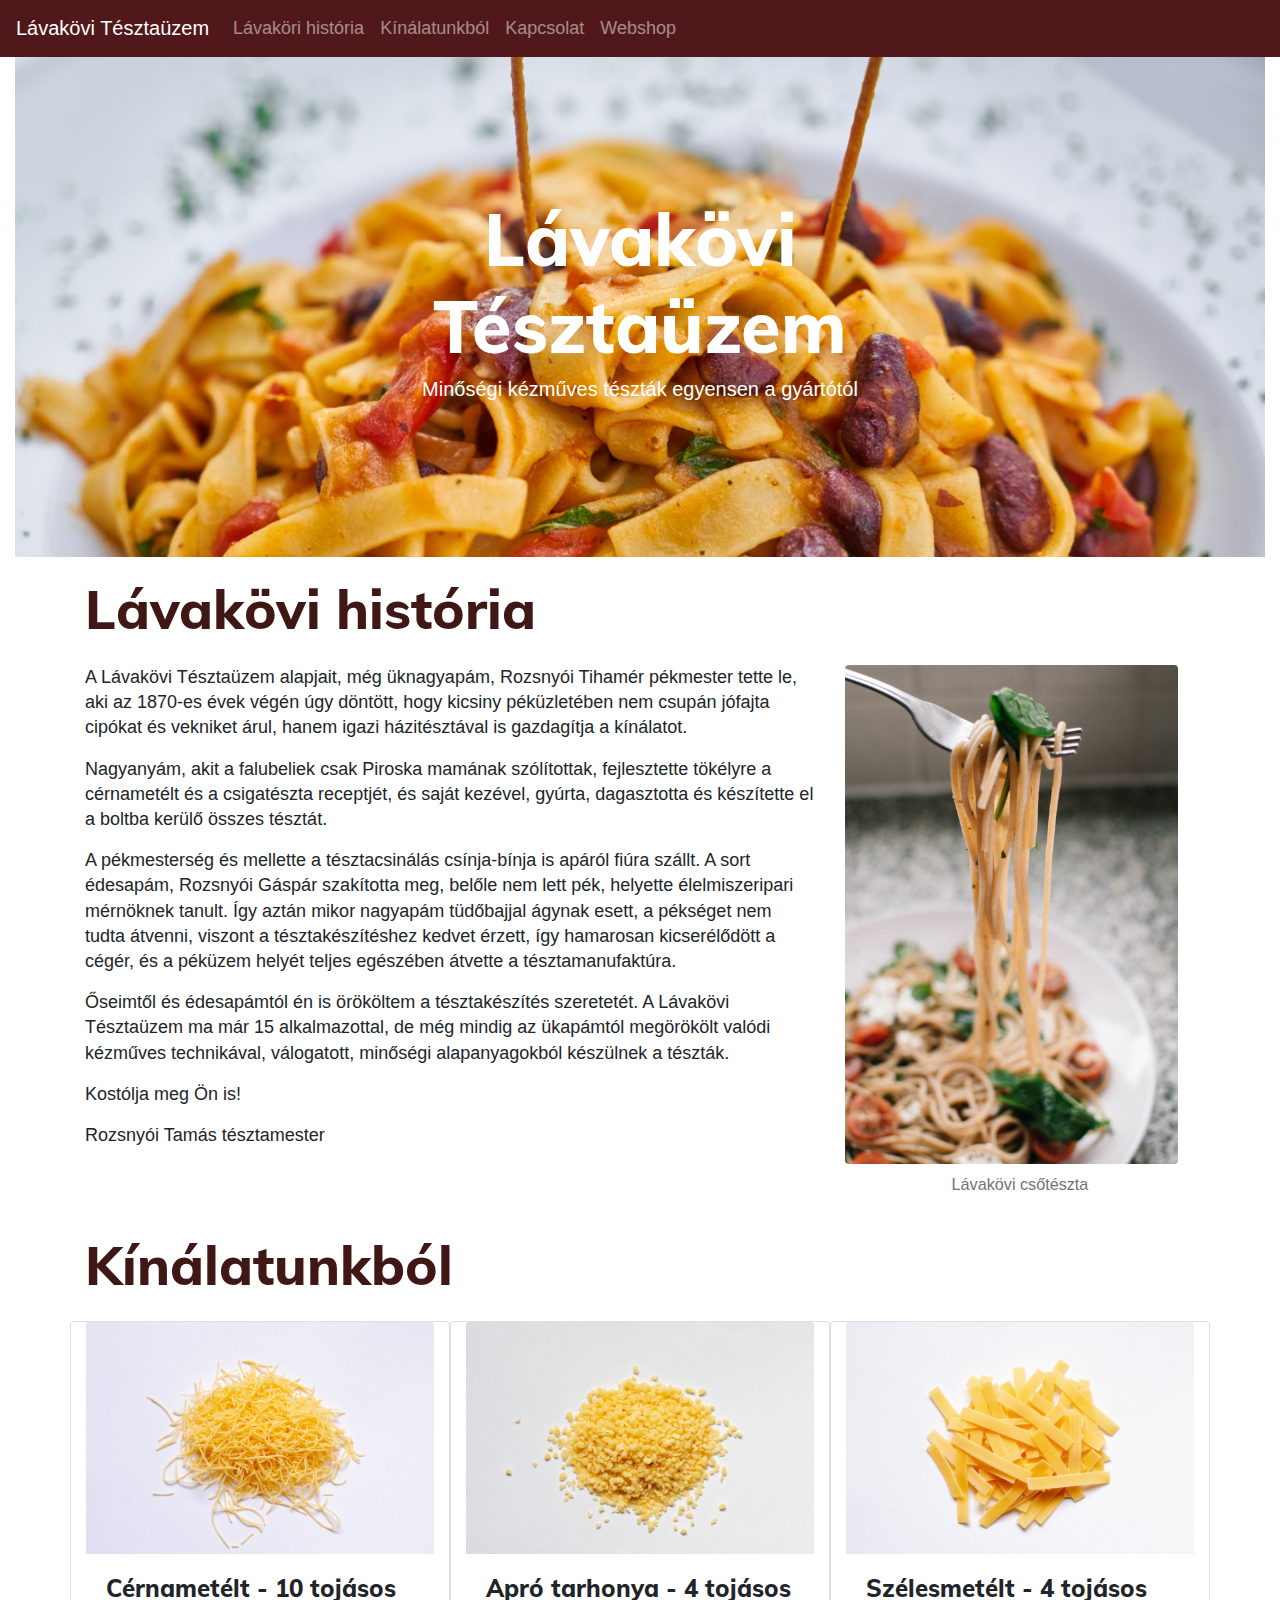
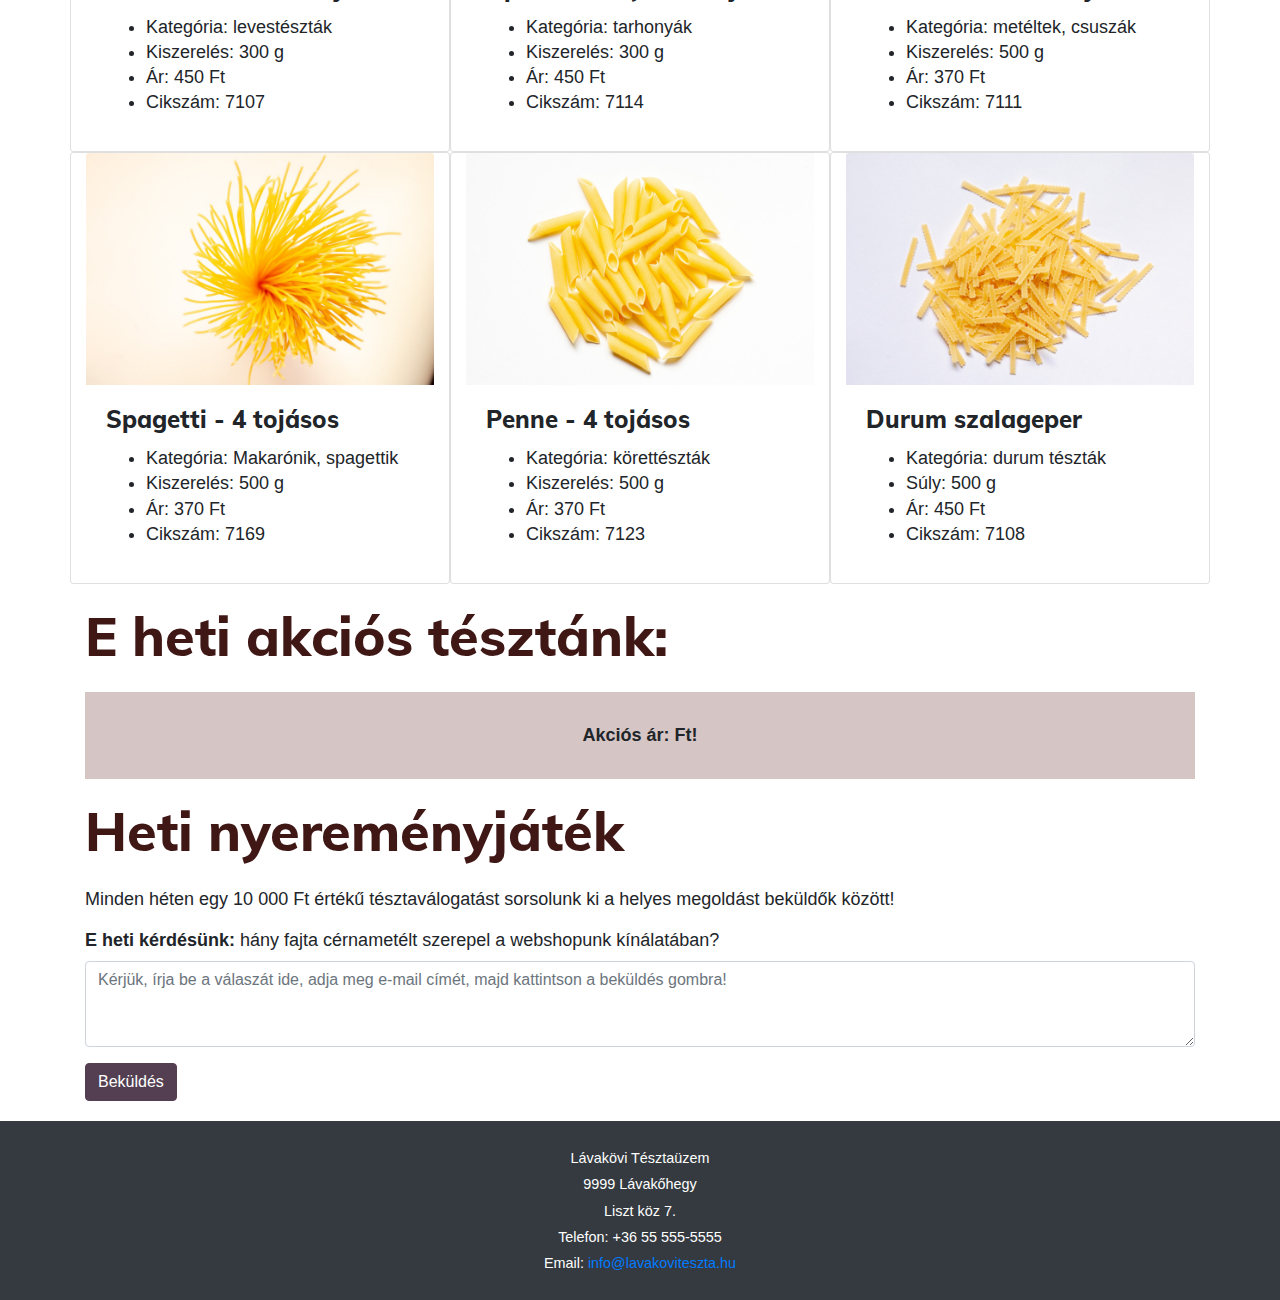
<file: Tesztauzem/index.html>
<!doctype html>
<html lang="hu">

<head>
    <!-- Szükséges meta elemek -->
    <meta charset="utf-8">
    <meta name="viewport" content="width=device-width, initial-scale=1, shrink-to-fit=no">

    <!-- Bootstrap CSS -->
    <link rel="stylesheet" href="assets/bootstrap/css/bootstrap.min.css">

    <!-- Kezdőállapothoz tartozó css -->

    <link rel="stylesheet" href="assets/premade.min.css">

    <link rel="stylesheet" href="tesztauzem.css">
    
    <title>Lávakövi Tésztaüzem</title>
</head>

<body>

    <!-- Navigáció -->
    <nav class="navbar navbar-expand-md navbar-dark fixed-top bg-dark sticky-top">
        <a class="navbar-brand" href="#">Lávakövi Tésztaüzem</a>
        <button class="navbar-toggler" type="button" data-toggle="collapse" data-target="#navbarsExampleDefault"
            aria-controls="navbarsExampleDefault" aria-expanded="false" aria-label="Toggle navigation">
            <span class="navbar-toggler-icon"></span>
        </button>

        <div class="collapse navbar-collapse" id="navbar">
            <ul class="navbar-nav mr-auto">
                <li class="nav-item"><a class="nav-link" href="#lavakovi-historia">Lávaköri história</a></li>
                <li class="nav-item"><a class="nav-link" href="#kinalatunkbol">Kínálatunkból</a></li>
                <li class="nav-item"><a class="nav-link" href="#kapcsolat">Kapcsolat</a></li>
                <li class="nav-item"><a class="nav-link" href="webshop.html" target="blank">Webshop</a></li>
            </ul>
        </div>
    </nav>

    <!-- Fejléc -->
    <section class="fejlec">
        <div class="container-fluid h-100">
            <div class="d-flex h-100 mw-100">
                <div class="w-100 fejlec-kep">
                    <div class="fejlec-szoveg">
                        <h1 class="display-3">Lávakövi Tésztaüzem</h1>
                        <p class="lead">Minőségi kézműves tészták egyensen a gyártótól</p>
                    </div>
                </div>
            </div>
        </div>
    </section>


    <!-- Lávakövi história -->
    <section>
        <div class="container">
            <a class="anchor" id="lavakovi-historia"></a>
            <h2 class="display-4">Lávakövi história</h2>
            <div class="row">
                <div class="col-md-8">
                    <p> A Lávakövi Tésztaüzem alapjait, még üknagyapám, Rozsnyói Tihamér pékmester tette le, aki az
                        1870-es évek végén úgy döntött, hogy kicsiny péküzletében nem csupán jófajta cipókat és
                        vekniket árul, hanem igazi házitésztával is gazdagítja a kínálatot.</p>
                    <p> Nagyanyám, akit a falubeliek csak Piroska mamának szólítottak, fejlesztette tökélyre a
                        cérnametélt és a csigatészta receptjét, és saját kezével, gyúrta, dagasztotta és készítette el a
                        boltba kerülő összes tésztát.</p>
                    <p>A pékmesterség és mellette a tésztacsinálás csínja-bínja is apáról fiúra szállt. A sort édesapám,
                        Rozsnyói Gáspár szakította meg, belőle nem lett pék, helyette élelmiszeripari mérnöknek tanult.
                        Így aztán mikor nagyapám tüdőbajjal ágynak esett, a pékséget nem tudta átvenni, viszont a
                        tésztakészítéshez kedvet érzett, így hamarosan kicserélődött a cégér, és a péküzem helyét teljes
                        egészében átvette a tésztamanufaktúra.</p>
                    <p>Őseimtől és édesapámtól én is örököltem a tésztakészítés szeretetét. A Lávakövi Tésztaüzem ma már
                        15 alkalmazottal, de még mindig az ükapámtól megörökölt valódi kézműves technikával, válogatott,
                        minőségi alapanyagokból készülnek a tészták.</p>
                    <p>Kostólja meg Ön is!</p>
                    <p class="alairas">Rozsnyói Tamás tésztamester</p>
                </div>
                <div class="col-md-4">
                    <figure class="figure">
                        <img id="tesztauzem-kep" class="figure-img rounded" src="kepek/lavakovi-csoteszta.jpg" alt="Lávakövi csőtészta">
                        <figcaption class="figure-caption text-center">Lávakövi csőtészta</figcaption>

                    </figure>
                </div>
            </div>
        </div>
    </section>

    <!-- Kínálatunkból -->
    <section>
        <div class="container">
            <a class="anchor" id="kinalatunkbol"></a>
            <h2 class="display-4">Kínálatunkból</h2>
            <!-- Tészta kártyák -->
        <div class="row">
            <div class="card col-12 col-sm-12 col-md-4 col-lg-4 col-xl-4">
                <img class="card-img-top" src="kepek/teszta/7107.jpg" alt="cérnametélt">
                <div class="card-body">
                    <h4 class="card-title">
                        Cérnametélt - 10 tojásos
                    </h4>
                    <ul>
                        <li>Kategória: levestészták</li>
                        <li>Kiszerelés: 300 g</li>
                        <li>Ár: 450 Ft</li>
                        <li>Cikszám: 7107</li>
                    </ul>

                </div>
            </div>
            <div class="card col-12 col-sm-12 col-md-4 col-lg-4 col-xl-4">
                <img class="card-img-top" src="kepek/teszta/7114.jpg" alt="apró tarhonya">
                <div class="card-body">
                    <h4 class="card-title">
                        Apró tarhonya - 4 tojásos
                    </h4>
                    <ul>
                        <li>Kategória: tarhonyák</li>
                        <li>Kiszerelés: 300 g</li>
                        <li>Ár: 450 Ft</li>
                        <li>Cikszám: 7114</li>
                    </ul>
                </div>
            </div>
            <div class="card col-12 col-sm-12 col-md-4 col-lg-4 col-xl-4">
                <img class="card-img-top" src="kepek/teszta/7111.jpg" alt="szélesmetélt">
                <div class="card-body">
                    <h4 class="card-title">
                        Szélesmetélt - 4 tojásos
                    </h4>
                    <ul>
                        <li>Kategória: metéltek, csuszák</li>
                        <li>Kiszerelés: 500 g</li>
                        <li>Ár: 370 Ft</li>
                        <li>Cikszám: 7111</li>
                    </ul>
                </div>
            </div>
            <div class="card col-12 col-sm-12 col-md-4 col-lg-4 col-xl-4">
                <img class="card-img-top" src="kepek/teszta/7169.jpg" alt="spagetti">
                <div class="card-body">
                    <h4 class="card-title">
                        Spagetti - 4 tojásos
                    </h4>
                    <ul>
                        <li>Kategória: Makarónik, spagettik</li>
                        <li>Kiszerelés: 500 g</li>
                        <li>Ár: 370 Ft</li>
                        <li>Cikszám: 7169</li>
                    </ul>
                </div>
            </div>
            <div class="card col-12 col-sm-12 col-md-4 col-lg-4 col-xl-4">
                <img class="card-img-top" src="kepek/teszta/7123.jpg" alt="penne">
                <div class="card-body">
                    <h4 class="card-title">
                        Penne - 4 tojásos
                    </h4>
                    <ul>
                        <li>Kategória: körettészták</li>
                        <li>Kiszerelés: 500 g</li>
                        <li>Ár: 370 Ft</li>
                        <li>Cikszám: 7123</li>
                    </ul>
                </div>
            </div>
            <div class="card col-12 col-sm-12 col-md-4 col-lg-4 col-xl-4">
                <img class="card-img-top" src="kepek/teszta/7108.jpg" alt="Durum szalageper">
                <div class="card-body">
                    <h4 class="card-title">
                        Durum szalageper
                    </h4>
                    <ul>
                        <li>Kategória: durum tészták</li>
                        <li>Súly: 500 g</li>
                        <li>Ár: 450 Ft</li>
                        <li>Cikszám: 7108</li>
                    </ul>
                </div>
            </div>
            </div>
        </div>
    </section>

    <!-- Heti akció -->
    <section>
        <div class="container">
            <a class="anchor" id="heti-akcio"></a>
            <h2 class="display-4">E heti akciós tésztánk:</h2>
            <div class="akcio">
                <p id="akcios-teszta"></p>
                <p>Akciós ár: <span id="akcios-ar"></span> Ft!</p>
            </div>
        </div>
    </section>

    <!-- Nyereményjáték -->
    <section>
        <div class="container">
            <a class="anchor" id="jatek"></a>
            <h2 class="display-4">Heti nyereményjáték</h2>
            <p>Minden héten egy 10 000 Ft értékű tésztaválogatást sorsolunk ki a helyes megoldást beküldők között!</p>
            <div class="form-group">
                <label for="jatek-valasz"><span class="font-weight-bold">E heti kérdésünk:</span> hány fajta cérnametélt
                    szerepel a webshopunk kínálatában?</label>
                <textarea class="form-control" id="jatek-valasz"
                    placeholder="Kérjük, írja be a válaszát ide, adja meg e-mail címét, majd kattintson a beküldés gombra!"
                    rows="3"></textarea>
            </div>
            <button type="submit" onclick="Kiir()" class="btn btn-primary">Beküldés</button>
        </div>
    </section>


    <!-- Kapcsolat -->
    <footer class="py-4 bg-dark text-white-50">
        <a class="anchor" id="kapcsolat"></a>
        <div class="text-center">
            <small>
                Lávakövi Tésztaüzem<br />
                9999 Lávakőhegy <br />
                Liszt köz 7. <br />
                Telefon: +36 55 555-5555 <br />
                Email: <a href="mailto:info@lavakoviteszta.hu">info@lavakoviteszta.hu</a>
            </small>
        </div>
    </footer>

    <!-- Bootstrap kötelező elemek sorrendben -->
    <script src="assets/jquery/jquery-3.3.1.min.js"></script>
    <script src="assets/bootstrap/js/bootstrap.bundle.min.js"></script>
    <script src="tesztauzem.js"></script>

</body>

</html>
</file>
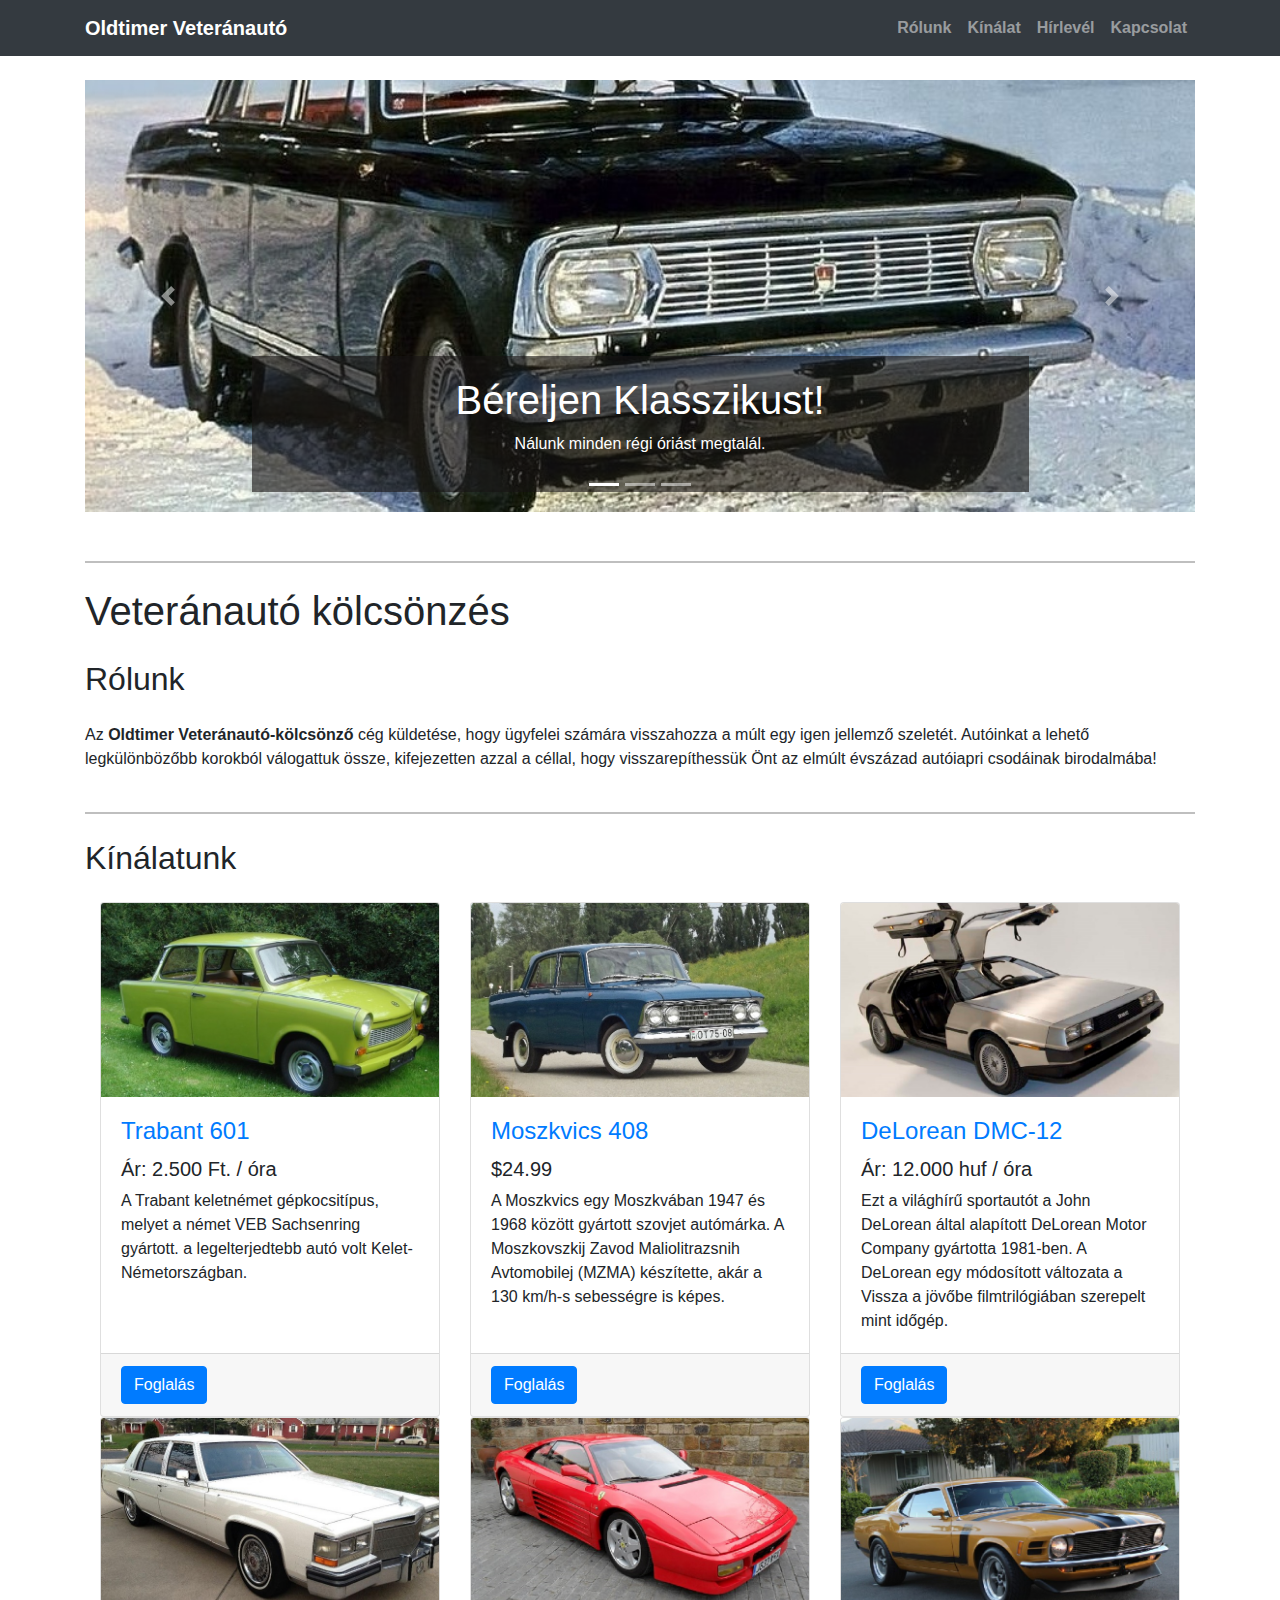
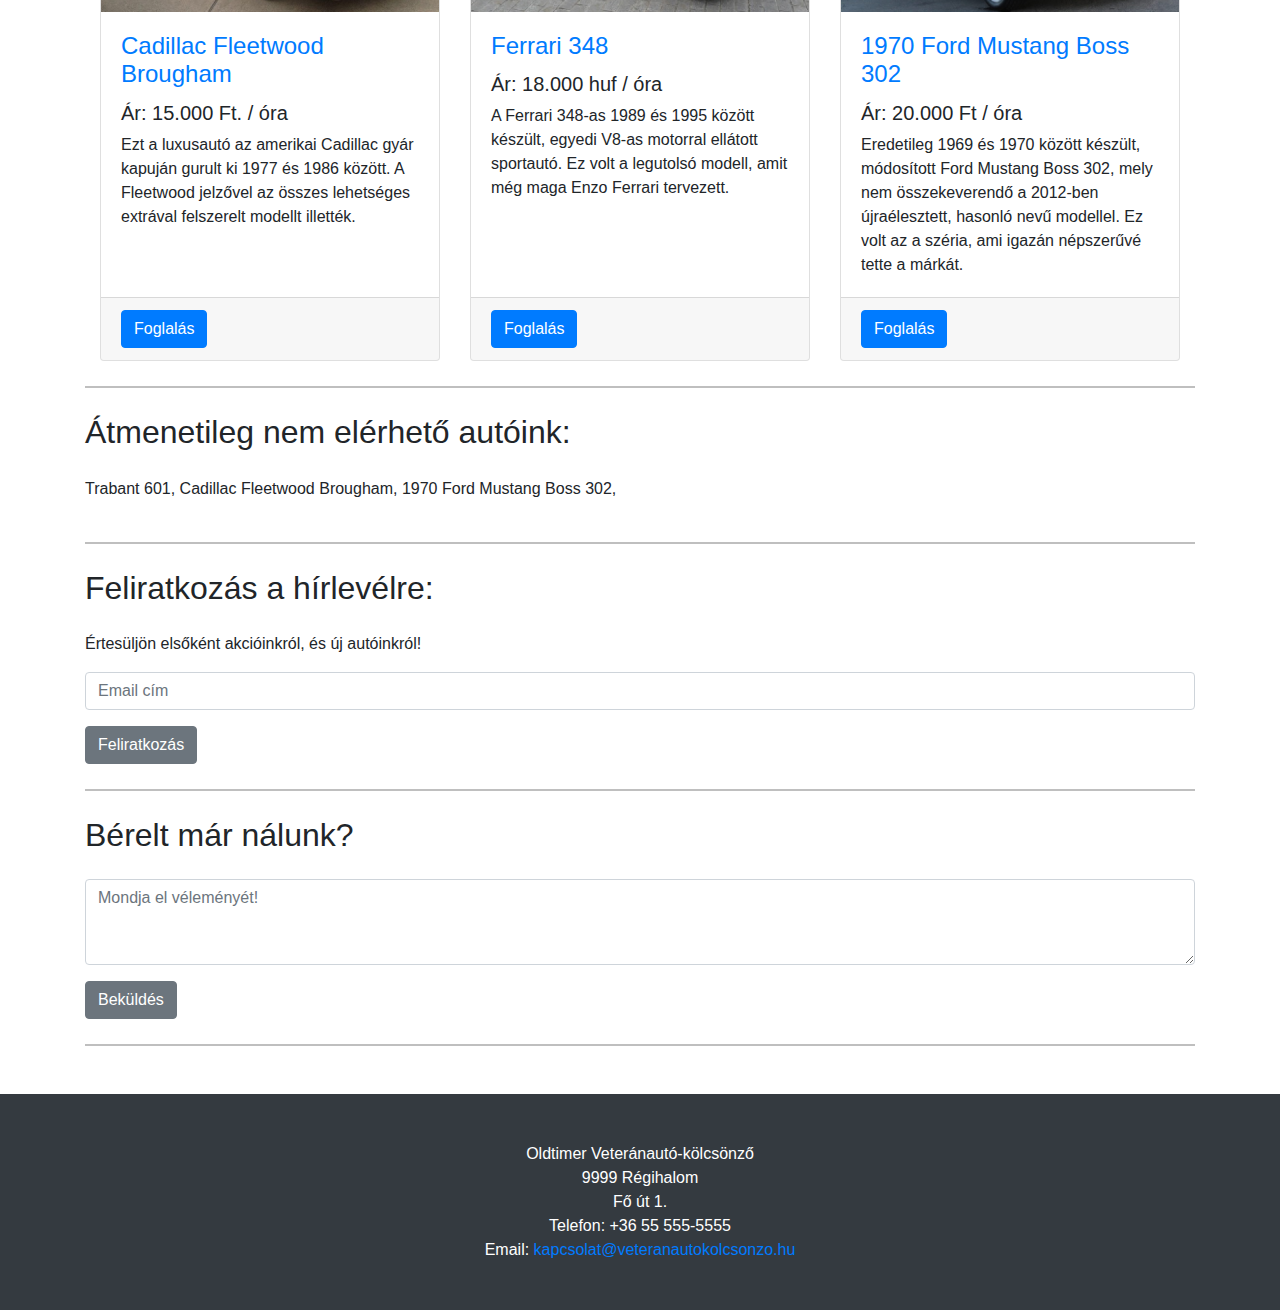
<file: web/index.html>
<!DOCTYPE html>
<html lang="en">

<head>
    <!-- Szükséges meta elemek -->
    <meta charset="utf-8">
    <meta name="viewport" content="width=device-width, initial-scale=1, shrink-to-fit=no">


    <link rel="stylesheet" href="bootstrap/bootstrap.min.css" />
    <script src="bootstrap/jquery.min.js"></script>
    <script src="bootstrap/bootstrap.min.js"></script>
    <script src="bootstrap/popper.min.js"></script>
    
    <link rel="stylesheet" href="oldtimer.css">
    <script src="oldtimer.js"></script>
    
    <title>Autókölcsönzés</title>
    

</head>

<body>

<!-- Navigáció -->
<nav class="navbar navbar-expand-lg navbar-dark bg-dark fixed-top">
    <div class="container">
        <a class="navbar-brand" href="#">Oldtimer Veteránautó</a>
        <button class="navbar-toggler" type="button" data-toggle="collapse" data-target="#navbarResponsive"
                aria-controls="navbarResponsive" aria-expanded="false" aria-label="Toggle navigation">
            <span class="navbar-toggler-icon"></span>
        </button>
        <div class="collapse navbar-collapse" id="navbarResponsive">
            <ul class="navbar-nav ml-auto">
                <li class="nav-item"><a href="#rolunk" class="nav-link">Rólunk</a></li>
                <li class="nav-item"><a href="#kinalat" class="nav-link">Kínálat</a></li>
                <li class="nav-item"><a href="#hirlevel" class="nav-link">Hírlevél</a></li>
                <li class="nav-item"><a href="#kapcsolat" class="nav-link">Kapcsolat</a></li>
            </ul>
        </div>
    </div>
</nav>

<div class="container">
    <!-- Diasor szekció -->
    <section>
        <div id="diasor" class="carousel slide my-4" data-ride="carousel">
            <ol class="carousel-indicators">
                <li data-target="#diasor" data-slide-to="0" class="active"></li>
                <li data-target="#diasor" data-slide-to="1"></li>
                <li data-target="#diasor" data-slide-to="2"></li>
            </ol>
            <div class="carousel-inner" role="listbox">
                <div class="dia carousel-item active">
                    <img src="kepek/moszkvics_fejlec_900_350.jpg" alt="" class="d-block img-fluid w-100">
                    <div class="carousel-caption d-none d-md-block caption-center dia-elem-szovegdoboz">
                        <h1>Béreljen Klasszikust!</h1>
                        <p>Nálunk minden régi óriást megtalál.</p>
                    </div>
                </div>
                <div class="dia carousel-item">
                    <img src="kepek/lada_fejlec_900_350.jpg" alt="" class="d-block img-fluid w-100" >
                    <div class="carousel-caption d-none d-md-block caption-center dia-elem-szovegdoboz">
                        <h1>A Keleti blokktól Hollywoodig</h1>
                        <p>1960 és 1990 közötti autógyártás remekművei közül válogathat</p>
                    </div>
                </div>
                <div class="dia carousel-item">
                    <img src="kepek/polszki_fejlec_900_350.jpg" alt="" class="d-block img-fluid w-100" >
                    <div class="carousel-caption d-none d-md-block caption-center dia-elem-szovegdoboz">
                        <h1>Élje át gyerekkorát!</h1>
                        <p>Ezek a matuzsálemek mindenki szívében egy parányi nosztalgiát hordoznak</p>
                    </div>
                </div>
            </div>
            <a class="carousel-control-prev " href="#diasor" role="button" data-slide="prev">
                <span class="carousel-control-prev-icon" aria-hidden="true"></span>
                <span class="sr-only">Previous</span>
            </a>
            <a class="carousel-control-next" href="#diasor" role="button" data-slide="next">
                <span class="carousel-control-next-icon" aria-hidden="true"></span>
                <span class="sr-only">Next</span>
            </a>
        </div>
    </section>

    <h1 class="my-4">Veteránautó kölcsönzés</h1>

    <!-- Rólunk szekció -->
    <section>
        <a class="anchor" id="rolunk"></a>
        <h2>Rólunk</h2>
        <p>
            Az <b>Oldtimer Veteránautó-kölcsönző</b> cég küldetése, hogy ügyfelei számára visszahozza a múlt
            egy igen jellemző szeletét. Autóinkat a lehető legkülönbözőbb korokból válogattuk össze,
            kifejezetten azzal a céllal, hogy visszarepíthessük Önt az elmúlt évszázad autóiapri csodáinak
            birodalmába!<br />
        </p>
    </section>



    <!--  Kínálat szekció -->
    <section>
        <a class="anchor" id="kinalat"></a>

        <h2>Kínálatunk</h2>

        <div class="container">
            <div class="row">
                <div class="col-md-4">
        <div class="card h-100">
            <a href="#"><img class="card-img-top" src="kepek/trabant_700_400.jpg" alt="Trabant 601"></a>
            <div class="card-body">
                <h4 class="card-title">
                    <a href="#">Trabant 601</a>
                </h4>
                <h5>Ár: 2.500 Ft. / óra</h5>
                <p class="card-text">A Trabant keletnémet gépkocsitípus, melyet a német VEB Sachsenring
                    gyártott. a legelterjedtebb autó volt Kelet-Németországban.
                </p>
            </div>
            <div class="card-footer">
                <a href="#" class="btn btn-primary">Foglalás</a>
            </div>
        </div>
    </div>

    <div class="col-md-4">
        <div class="card h-100">
            <a href="#"><img class="card-img-top" src="kepek/moszkvics_700_400.jpg" alt="Moszkvics 408"></a>
            <div class="card-body">
                <h4 class="card-title">
                    <a href="#">Moszkvics 408</a>
                </h4>
                <h5>$24.99</h5>
                <p class="card-text">
                    A Moszkvics egy Moszkvában 1947 és 1968 között gyártott szovjet autómárka. A
                    Moszkovszkij
                    Zavod Maliolitrazsnih Avtomobilej (MZMA) készítette, akár a 130 km/h-s sebességre is
                    képes.
                </p>
            </div>
            <div class="card-footer">
                <a href="#" class="btn btn-primary">Foglalás</a>
            </div>
        </div>
    </div>

        <div class="col-md-4">
        <div class="card h-100">
            <a href="#"><img class="card-img-top" src="kepek/delorean_700_400.jpg" alt="DeLorean DMC-12"></a>
            <div class="card-body">
                <h4 class="card-title">
                    <a href="#">DeLorean DMC-12</a>
                </h4>
                <h5>Ár: 12.000 huf / óra</h5>
                <p class="card-text">
                    Ezt a világhírű sportautót a John DeLorean által alapított DeLorean Motor Company
                    gyártotta 1981-ben.
                    A DeLorean egy módosított változata a Vissza a jövőbe filmtrilógiában szerepelt mint
                    időgép.
                </p>
            </div>
            <div class="card-footer">
                <a href="#" class="btn btn-primary">Foglalás</a>
            </div>
        </div>
        </div>
    </div>

        <div class="row">
            <div class="col-md-4">
        <div class="card h-100">
            <a href="#"><img class="card-img-top" src="kepek/cadillac_700_400.jpg"
                             alt="Cadillac Fleetwood Brougham"></a>
            <div class="card-body">
                <h4 class="card-title">
                    <a href="#">Cadillac Fleetwood Brougham</a>
                </h4>
                <h5>Ár: 15.000 Ft. / óra</h5>
                <p class="card-text">Ezt a luxusautó az amerikai Cadillac gyár kapuján gurult ki 1977 és
                    1986 között.
                    A Fleetwood jelzővel az összes lehetséges extrával felszerelt modellt illették.</p>
            </div>
            <div class="card-footer">
                <a href="#" class="btn btn-primary">Foglalás</a>
            </div>
        </div>
    </div>

        <div class="col-md-4">
        <div class="card h-100">
            <a href="#"><img class="card-img-top" src="kepek/ferrari_700_400.jpg" alt="Ferrari Spider 1992"></a>
            <div class="card-body">
                <h4 class="card-title">
                    <a href="#">Ferrari 348</a>
                </h4>
                <h5>Ár: 18.000 huf / óra</h5>
                <p class="card-text">
                    A Ferrari 348-as 1989 és 1995 között készült, egyedi V8-as motorral ellátott
                    sportautó.
                    Ez volt a legutolsó modell, amit még maga Enzo Ferrari tervezett.
                </p>
            </div>
            <div class="card-footer">
                <a href="#" class="btn btn-primary">Foglalás</a>
            </div>
        </div>
        </div>

        <div class="col-md-4">
        <div class="card h-100">
            <a href="#"><img class="card-img-top" src="kepek/mustang_700_400.jpg" alt="1970 Ford Mustang Boss 302"></a>
            <div class="card-body">
                <h4 class="card-title">
                    <a href="#">1970 Ford Mustang Boss 302</a>
                </h4>
                <h5>Ár: 20.000 Ft / óra</h5>
                <p class="card-text">
                    Eredetileg 1969 és 1970 között készült, módosított Ford Mustang Boss 302, mely nem összekeverendő a 2012-ben újraélesztett, hasonló nevű modellel. Ez volt az a széria, ami igazán népszerűvé tette a márkát.

                </p>
            </div>
            <div class="card-footer">
                <a href="#" class="btn btn-primary">Foglalás</a>
            </div>
        </div>
        </div>
        </div>
    </div>
    </section>

    <!-- Elérhető autók szekció -->
    <section id="elerheto-autok">
        <h2>Átmenetileg nem elérhető autóink:</h2>
        <p id="nem-elerheto">

        </p>
    </section>

    <!-- Hírlevél szekció -->
    <section>
        <a class="anchor" id="hirlevel"></a>
        <h2>Feliratkozás a hírlevélre:</h2>
        <p class="szurke-hatter">Értesüljön elsőként akcióinkról, és új autóinkról!</p>
        <div class="input-group mb-3">
            <input type="email" class="form-control" placeholder="Email cím" aria-label="Email cím"
                   aria-describedby="basic-addon2">
        </div>
        <button type="button" class="btn btn-secondary">Feliratkozás</button>
    </section>

    <!-- Vélemény szekció -->
    <section id="velemeny">
        <h2>Bérelt már nálunk?</h2>
        <form>
            <div class="form-group">
                    <textarea class="form-control" id="velemenyInput" rows="3"
                              placeholder="Mondja el véleményét!"></textarea>
            </div>
            <button type="button" class="btn btn-secondary" onclick="velemenyKuldes()">Beküldés</button>
        </form>
    </section>
</div>

<!-- Kapcsolat szekció -->
<footer class="mt-5 py-5 bg-dark">
    <a class="anchor" id="kapcsolat"></a>
    <div class="container">
        <p class="m-0 text-center text-white">
            Oldtimer Veteránautó-kölcsönző <br />
            9999 Régihalom <br />
            Fő út 1. <br />
            Telefon: +36 55 555-5555 <br />
            Email: <a href="mailto:kapcsolat@veteranautokolcsonzo.hu">kapcsolat@veteranautokolcsonzo.hu</a>
        </p>
    </div>
</footer>

<!-- Opcionális JavaScript -->


</body>

</html>
</file>
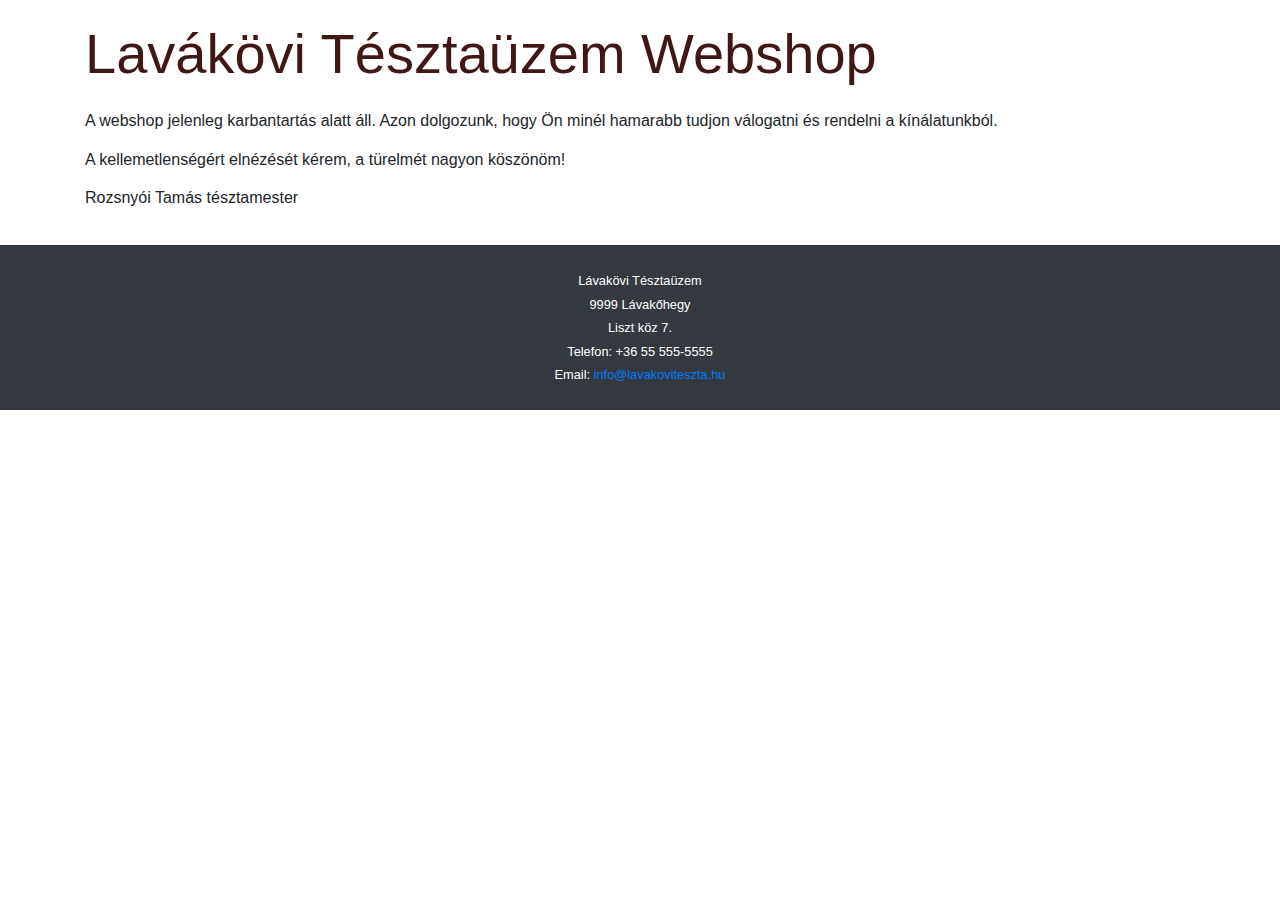
<file: Tesztauzem/webshop.html>
<!doctype html>
<html lang="en">

<head>
    <!-- Szükséges meta elemek -->
    <meta charset="utf-8">
    <meta name="viewport" content="width=device-width, initial-scale=1, shrink-to-fit=no">

    <!-- Bootstrap CSS -->
    <link rel="stylesheet" href="assets/bootstrap/css/bootstrap.min.css">

    <!-- Kezdőállapothoz tartozó css -->
    <link rel="stylesheet" href="assets/premade.min.css" />

    <title>Lavákövi Tésztaüzem Webshop</title>
</head>

<body>



    <!-- Webshop -->
    <section>
        <div class="container">
            <a class="anchor" id="lavakozi-historia"></a>
            <h2 class=display-4>Lavákövi Tésztaüzem Webshop</h2>
            <div class="row">
                <div class="col-md-12">
                    <p> A webshop jelenleg karbantartás alatt áll. Azon dolgozunk, hogy Ön minél hamarabb tudjon válogatni és rendelni a kínálatunkból. </p>
                    <p>A kellemetlenségért elnézését kérem, a türelmét nagyon köszönöm!</p>
                    <p class="alairas">Rozsnyói Tamás tésztamester</p>
                </div>
            </div>
        </div>
    </section>

    <!-- Kapcsolat -->
    <footer class="py-4 bg-dark text-white-50">
        <a class="anchor" id="kapcsolat"></a>
        <div class="text-center">
            <small>
                Lávakövi Tésztaüzem<br />
                9999 Lávakőhegy <br />
                Liszt köz 7. <br />
                Telefon: +36 55 555-5555 <br />
                Email: <a href="mailto:info@lavakoviteszta.hu">info@lavakoviteszta.hu</a>
            </small>

        </div>
    </footer>

    <!-- Bootstrap kötelező elemek sorrendben -->
    <script src="assets/jquery/jquery-3.3.1.min.js"></script>
    <script src="assets/bootstrap/js/bootstrap.bundle.min.js"></script>

</body>

</html>
</file>
<file: Tesztauzem/tesztauzem.css>
body{
    font-family:Multi-Light,sans-serif;
    font-size: 18px;
}
h1,h2,h3,h4{
    font-family: Muli-ExtraBold ;
}
.fejlec-kep{
    background-image: url("tesztauzem-fejlec.jpg");
    height: 500px;
    background-size: 100%;
    color:white;
    text-align: center;
}
#tesztauzem-kep{
    max-width: 95%;
}
.display-4{
    font-size:54px;
}
.akcio{
    background-color: #d6c5c5;
    padding: 15px;
    font-weight: 700;
}
</file>
<file: web/oldtimer.css>
body {
    padding-top: 56px;
    font-family: sans-serif;
}

.anchor {
    display: block;
    position: relative;
    top: -56px;
}

section {
    padding-bottom: 25px;
    border-bottom: 2px solid #9696969c;
}

#diasor {
    border-bottom: none;
    padding-bottom: 0;
}

h2 {
    margin-top: 25px;
    margin-bottom: 25px;
}

li{
    color:white;
}
.dia-elem-szovegdoboz{
    background-color: #1714149c;
}
nav{
    font-weight: 600;
}
</file>
<file: Tesztauzem/assets/premade.min.css>
@font-face{font-family:Muli-Light;src:url(fonts/Muli-Light.ttf);font-weight:400;font-style:normal}@font-face{font-family:Muli-ExtraBold;src:url(fonts/Muli-ExtraBold.ttf);font-weight:400;font-style:normal}.fejlec-kep{position:relative}.fejlec-szoveg{position:absolute;top:50%;left:50%;transform:translate(-50%,-50%)}.navbar-dark{background-color:#51181b!important}h2{color:#3f1715!important;padding-bottom:15px}a.anchor{padding-top:60px;display:block;margin-top:-60px}.container{margin-top:20px;margin-bottom:20px}.btn-primary{background-color:#533f51;border-color:#533f51}.btn-primary:hover{background-color:#533f51;border-color:#533f51}.btn-primary:active{background-color:#533f51!important;border-color:#533f51!important}.btn-primary:visited{background-color:#533f51!important;border-color:#533f51!important}.btn-primary:focus,btn-primary.focus{box-shadow:0 0 0 .2rem rgba(83,63,81,.5)}.btn.focus,.btn:focus{outline:0;box-shadow:0 0 0 .2rem rgba(83,63,81,.5)!important}.primary:not(:disabled):not(.disabled):active:focus,.show>.btn-primary.dropdown-toggle:focus{box-shadow:0 0 0 .2rem rgba(83,63,81,.5)!important}body{font-family:sans-serif;line-height:1.4em}.akcio{text-align:center}#navbar li{color:#fff}footer{color:#fff}@media screen and (max-width:768px){.display-3{font-size:3.5rem}.display-4{font-size:2.5rem}}
</file>
